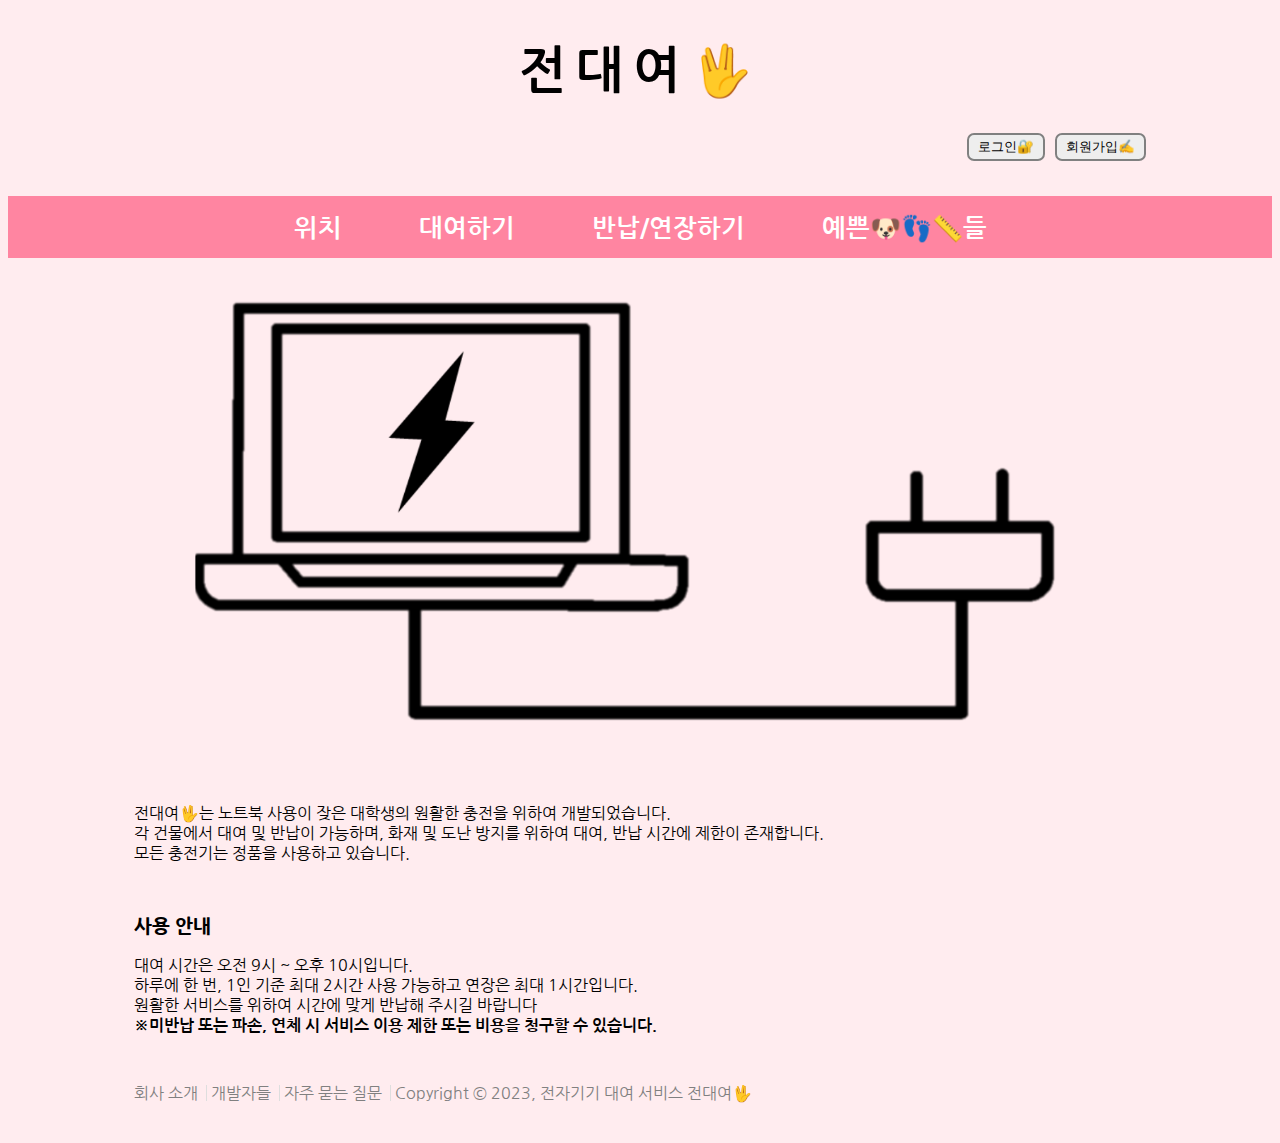
<file: index.html>
<!DOCTYPE html>
<html lang="ko">
  <head>
    <meta charset="UTF-8" />
    <meta http-equiv="X-UA-Compatible" content="IE=edge" />
    <meta name="viewport" content="width=device-width, initial-scale=1.0" />
    <title>전대여🖖</title>

    <link
      rel="stylesheet"
      href="https://cdn.jsdelivr.net/npm/bootstrap@4.5.3/dist/css/bootstrap.min.css"
      integrity="sha384-TX8t27EcRE3e/ihU7zmQxVncDAy5uIKz4rEkgIXeMed4M0jlfIDPvg6uqKI2xXr2"
      crossorigin="anonymous"
    />
    <link rel="stylesheet" href="style.css" />
    <link rel="preconnect" href="https://fonts.googleapis.com" />
    <link rel="preconnect" href="https://fonts.gstatic.com" crossorigin />
    <link
      href="https://fonts.googleapis.com/css2?family=Nanum+Gothic&display=swap"
      rel="stylesheet"
    />
  </head>

  <body>
    <div class="container">
      <h1 class="mt-4 yo"><a href="index.html">전대여🖖</a></h1>
      <nav class="headline">
        <button>
          <a href="login.html" target="_blank">로그인🔐</a>
        </button>
        <button>
          <a href="signup.html" target="_blank">회원가입✍️</a>
        </button>
      </nav>
    </div>

    <nav class="header">
      <ul>
        <li class="nav_bar"><a href="location.html">위치</a></li>
        <li class="nav_bar"><a href="rent.html">대여하기</a></li>
        <li class="nav_bar"><a href="return.html">반납/연장하기</a></li>
        <li class="nav_bar"><a href="maker.html">예쁜🐶👣📏들</a></li>
      </ul>
    </nav>

    <section class="mainimg">
      <img src="main.png" alt="노트북" style="height: 450px" />
    </section>

    <section>
      <div class="container">
        <p>
          전대여🖖는 노트북 사용이 잦은 대학생의 원활한 충전을 위하여
          개발되었습니다.<br />각 건물에서 대여 및 반납이 가능하며, 화재 및 도난
          방지를 위하여 대여, 반납 시간에 제한이 존재합니다.<br />모든 충전기는
          정품을 사용하고 있습니다.
        </p>
      </div>
    </section>

    <section>
      `
      <div class="container">
        <h3><b>사용 안내</b><br /></h3>
        <p>
          대여 시간은 오전 9시 ~ 오후 10시입니다.<br />하루에 한 번, 1인 기준
          최대 2시간 사용 가능하고 연장은 최대 1시간입니다.<br />
          원활한 서비스를 위하여 시간에 맞게 반납해 주시길 바랍니다<br />

          <b
            >※미반납 또는 파손, 연체 시 서비스 이용 제한 또는 비용을 청구할 수
            있습니다.</b
          >
        </p>
      </div>
    </section>

    <footer class="container mt-4">
      <ul>
        <li>
          <a href="https://www.joongbu.ac.kr/index.es?sid=a1">회사 소개</a>
        </li>
        <li>
          <a href="maker.html">개발자들</a>
        </li>
        <li><a href="chatbot 주소" alt="챗봇 주소"> 자주 묻는 질문 </a></li>
        <li><p>Copyright &copy; 2023, 전자기기 대여 서비스 전대여🖖</p></li>
      </ul>
    </footer>
  </body>
</html>
</file>
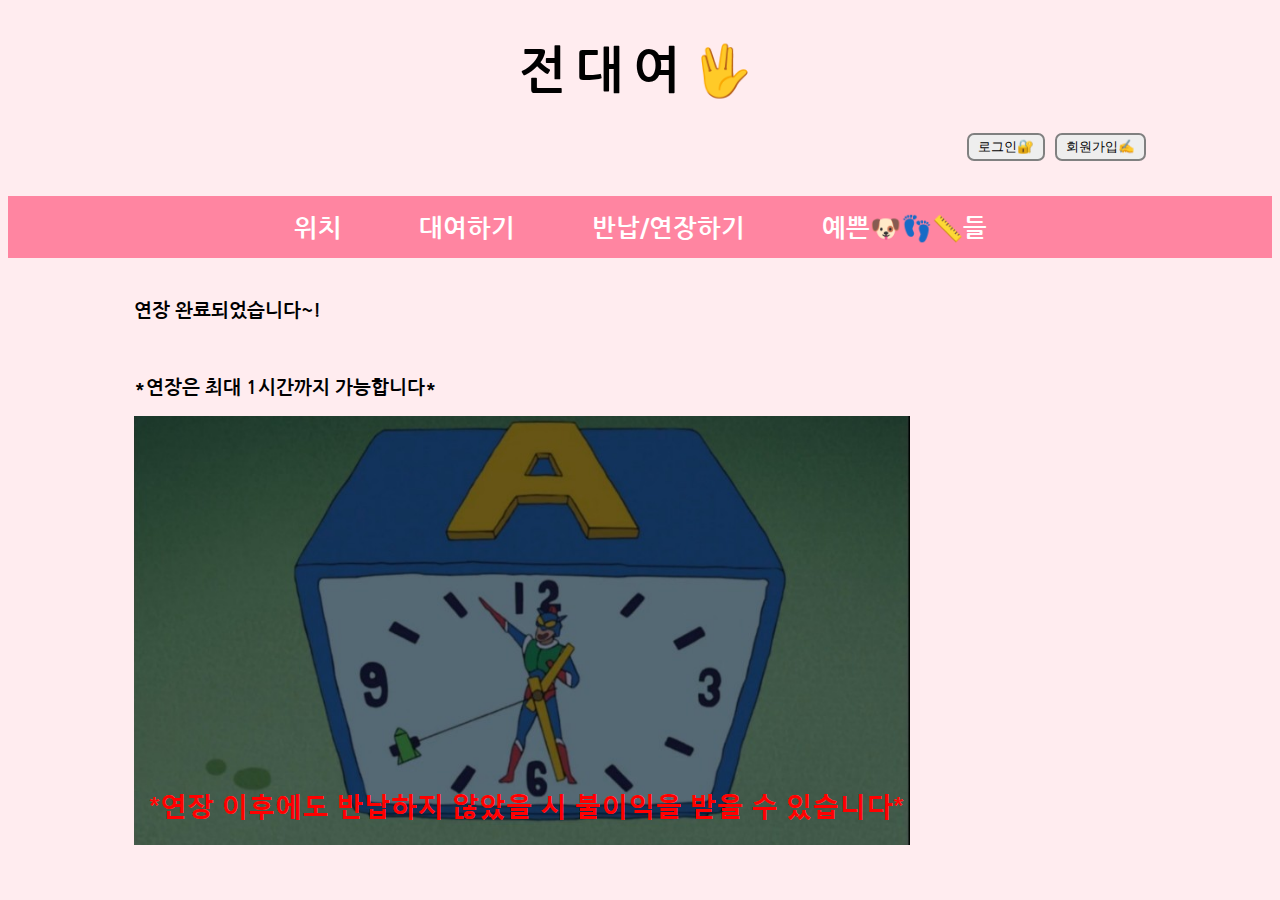
<file: extend.html>
<!DOCTYPE html>
<html lang="ko">
  <head>
    <meta charset="utf-8" />
    <meta
      name="viewport"
      content="width=device-width, initial-scale=1, shrink-to-fit=no"
    />
    <meta name="description" content="" />
    <meta
      name="author"
      content="Mark Otto, Jacob Thornton, and Bootstrap contributors"
    />
    <meta name="generator" content="Jekyll v4.1.1" />
    <title>전대여🖖연장하기</title>
    <link
      rel="stylesheet"
      href="https://cdn.jsdelivr.net/npm/bootstrap@4.5.3/dist/css/bootstrap.min.css"
      integrity="sha384-TX8t27EcRE3e/ihU7zmQxVncDAy5uIKz4rEkgIXeMed4M0jlfIDPvg6uqKI2xXr2"
      crossorigin="anonymous"
    />
    <link rel="stylesheet" href="style.css" />
    <link rel="preconnect" href="https://fonts.googleapis.com" />
    <link rel="preconnect" href="https://fonts.gstatic.com" crossorigin />
    <link
      href="https://fonts.googleapis.com/css2?family=Nanum+Gothic&display=swap"
      rel="stylesheet"
    />

    <style>
      .bd-placeholder-img {
        font-size: 1.125rem;
        text-anchor: middle;
        -webkit-user-select: none;
        -moz-user-select: none;
        -ms-user-select: none;
        user-select: none;
      }

      @media (min-width: 768px) {
        .bd-placeholder-img-lg {
          font-size: 3.5rem;
        }
      }
    </style>
  </head>

  <body>
    <div class="container">
      <h1 class="mt-4 yo"><a href="index.html">전대여🖖</a></h1>
      <nav class="headline">
        <button>
          <a href="login.html" target="_blank">로그인🔐</a>
        </button>
        <button>
          <a href="signup.html" target="_blank">회원가입✍️</a>
        </button>
      </nav>
    </div>

    <nav class="header">
      <ul>
        <li class="nav_bar"><a href="location.html">위치</a></li>
        <li class="nav_bar"><a href="rent.html">대여하기</a></li>
        <li class="nav_bar"><a href="return.html">반납/연장하기</a></li>
        <li class="nav_bar"><a href="maker.html">예쁜🐶👣📏들</a></li>
      </ul>
    </nav>

    <div class="container mt-5 text-center">
      <h3 class="cover-heading">연장 완료되었습니다~!</h3>
      <br />
      <h3 class="cover-heading">*연장은 최대 1시간까지 가능합니다*</h3>

      <img class="m-5 p-2 w-50 h-25" src="extend.png" alt="짱구시계" />
    </div>
  </body>
</html>
</file>
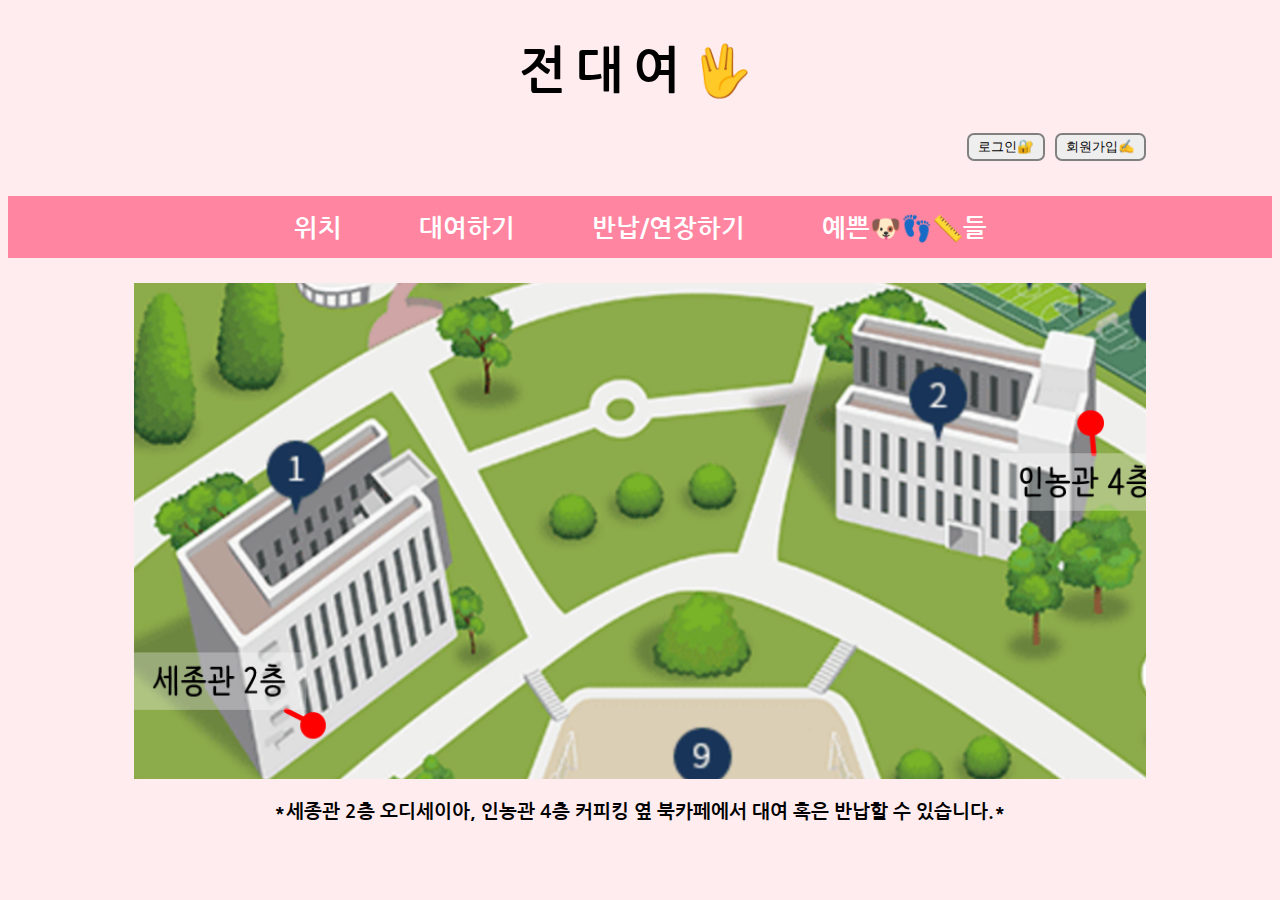
<file: location.html>
<!DOCTYPE html>
<html lang="en">
  <head>
    <meta charset="UTF-8" />
    <meta http-equiv="X-UA-Compatible" content="IE=edge" />
    <meta name="viewport" content="width=device-width, initial-scale=1.0" />
    <title>전대여🖖대여 위치 안내</title>

    <link
      rel="stylesheet"
      href="https://cdn.jsdelivr.net/npm/bootstrap@4.5.3/dist/css/bootstrap.min.css"
      integrity="sha384-TX8t27EcRE3e/ihU7zmQxVncDAy5uIKz4rEkgIXeMed4M0jlfIDPvg6uqKI2xXr2"
      crossorigin="anonymous"
    />
    <link rel="stylesheet" href="style.css" />
    <link rel="preconnect" href="https://fonts.googleapis.com" />
    <link rel="preconnect" href="https://fonts.gstatic.com" crossorigin />
    <link
      href="https://fonts.googleapis.com/css2?family=Nanum+Gothic&display=swap"
      rel="stylesheet"
    />
  </head>

  <body>
    <div class="container">
      <h1 class="mt-4 yo"><a href="index.html">전대여🖖</a></h1>
      <nav class="headline">
        <button>
          <a href="login.html" target="_blank">로그인🔐</a>
        </button>
        <button>
          <a href="signup.html" target="_blank">회원가입✍️</a>
        </button>
      </nav>
    </div>

    <nav class="header">
      <ul>
        <li class="nav_bar"><a href="location.html">위치</a></li>
        <li class="nav_bar"><a href="rent.html">대여하기</a></li>
        <li class="nav_bar"><a href="return.html">반납/연장하기</a></li>
        <li class="nav_bar"><a href="maker.html">예쁜🐶👣📏들</a></li>
      </ul>
    </nav>

    <div class="container">
      <img src="location.png" alt="지도" class="m-5 p-2" />

      <p class="m-3 mt-1 p-2 se">
        *세종관 2층 오디세이아, 인농관 4층 커피킹 옆 북카페에서 대여 혹은 반납할
        수 있습니다.*
      </p>
    </div>
  </body>
</html>
</file>
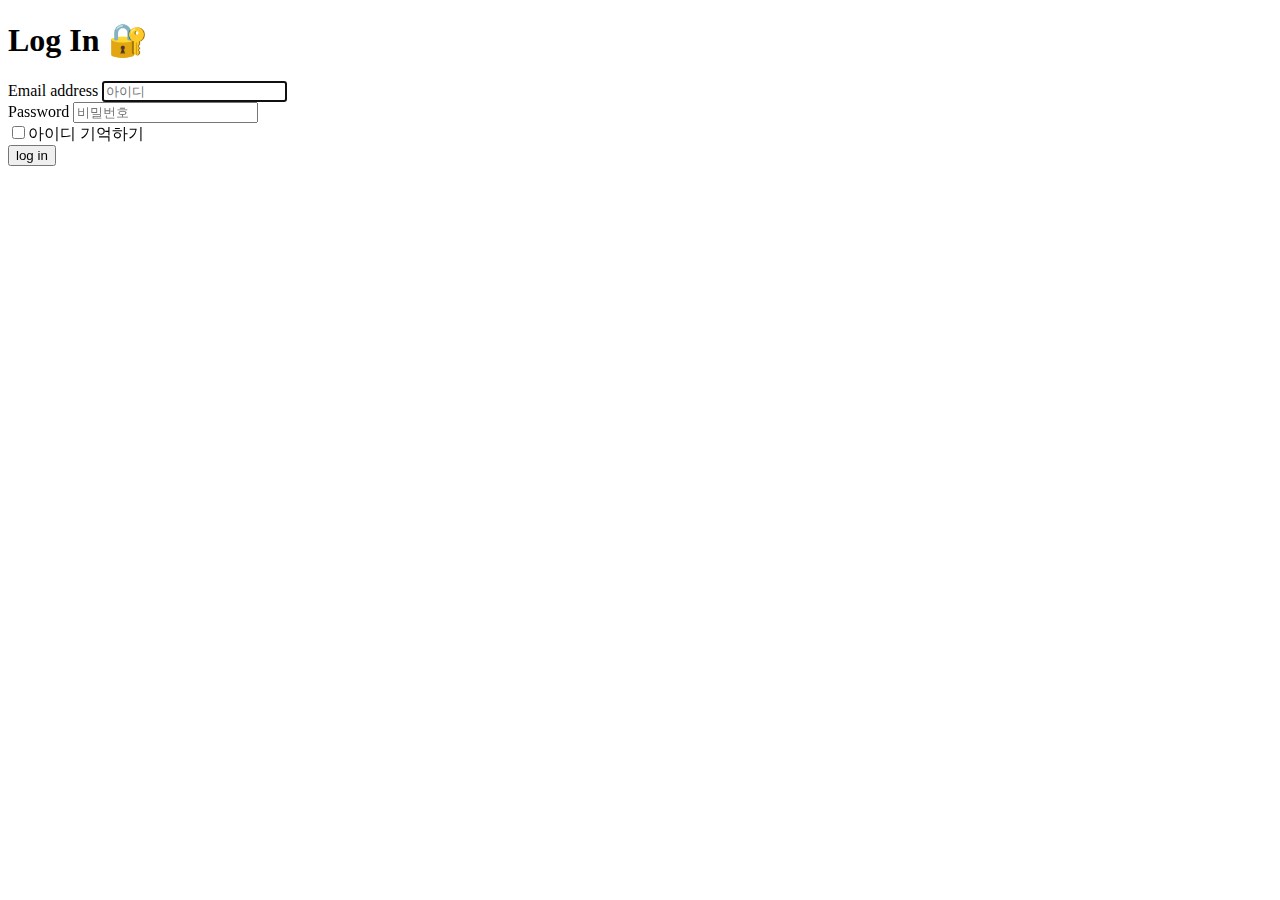
<file: login.html>
<!DOCTYPE html>
<html lang="en">
  <head>
    <meta charset="UTF-8" />
    <meta http-equiv="X-UA-Compatible" content="IE=edge" />
    <meta name="viewport" content="width=device-width, initial-scale=1.0" />
    <title>Log In🔐</title>
    <link
      rel="stylesheet"
      href="https://cdn.jsdelivr.net/npm/bootstrap@4.5.3/dist/css/bootstrap.min.css"
      integrity="sha384-TX8t27EcRE3e/ihU7zmQxVncDAy5uIKz4rEkgIXeMed4M0jlfIDPvg6uqKI2xXr2"
      crossorigin="anonymous"
    />
  </head>

  <style>
    .bd-placeholder-img {
      font-size: 1.125rem;
      text-anchor: middle;
      -webkit-user-select: none;
      -moz-user-select: none;
      -ms-user-select: none;
      user-select: none;
    }

    @media (min-width: 768px) {
      .bd-placeholder-img-lg {
        font-size: 3.5rem;
      }
    }
  </style>

  <body class="text-center p-50 m-15">
    <div class="container text-center">
      <form class="form-signin mt-5">
        <h1 class="h3 mb-3 font-weight-normal">Log In 🔐</h1>
        <label for="inputEmail" class="sr-only">Email address</label>
        <input
          type="email"
          id="inputEmail"
          class="form-control"
          placeholder="아이디"
          required
          autofocus
        /><br />
        <label for="inputPassword" class="sr-only">Password</label>
        <input
          type="password"
          id="inputPassword"
          class="form-control"
          placeholder="비밀번호"
          required
        />
        <div class="checkbox mb-3">
          <label class="float-left">
            <input type="checkbox" value="remember-me" />아이디 기억하기
          </label>
        </div>
        <button class="btn btn-lg btn-primary btn-block" type="submit">
          log in
        </button>
      </form>
    </div>
  </body>
</html>
</file>
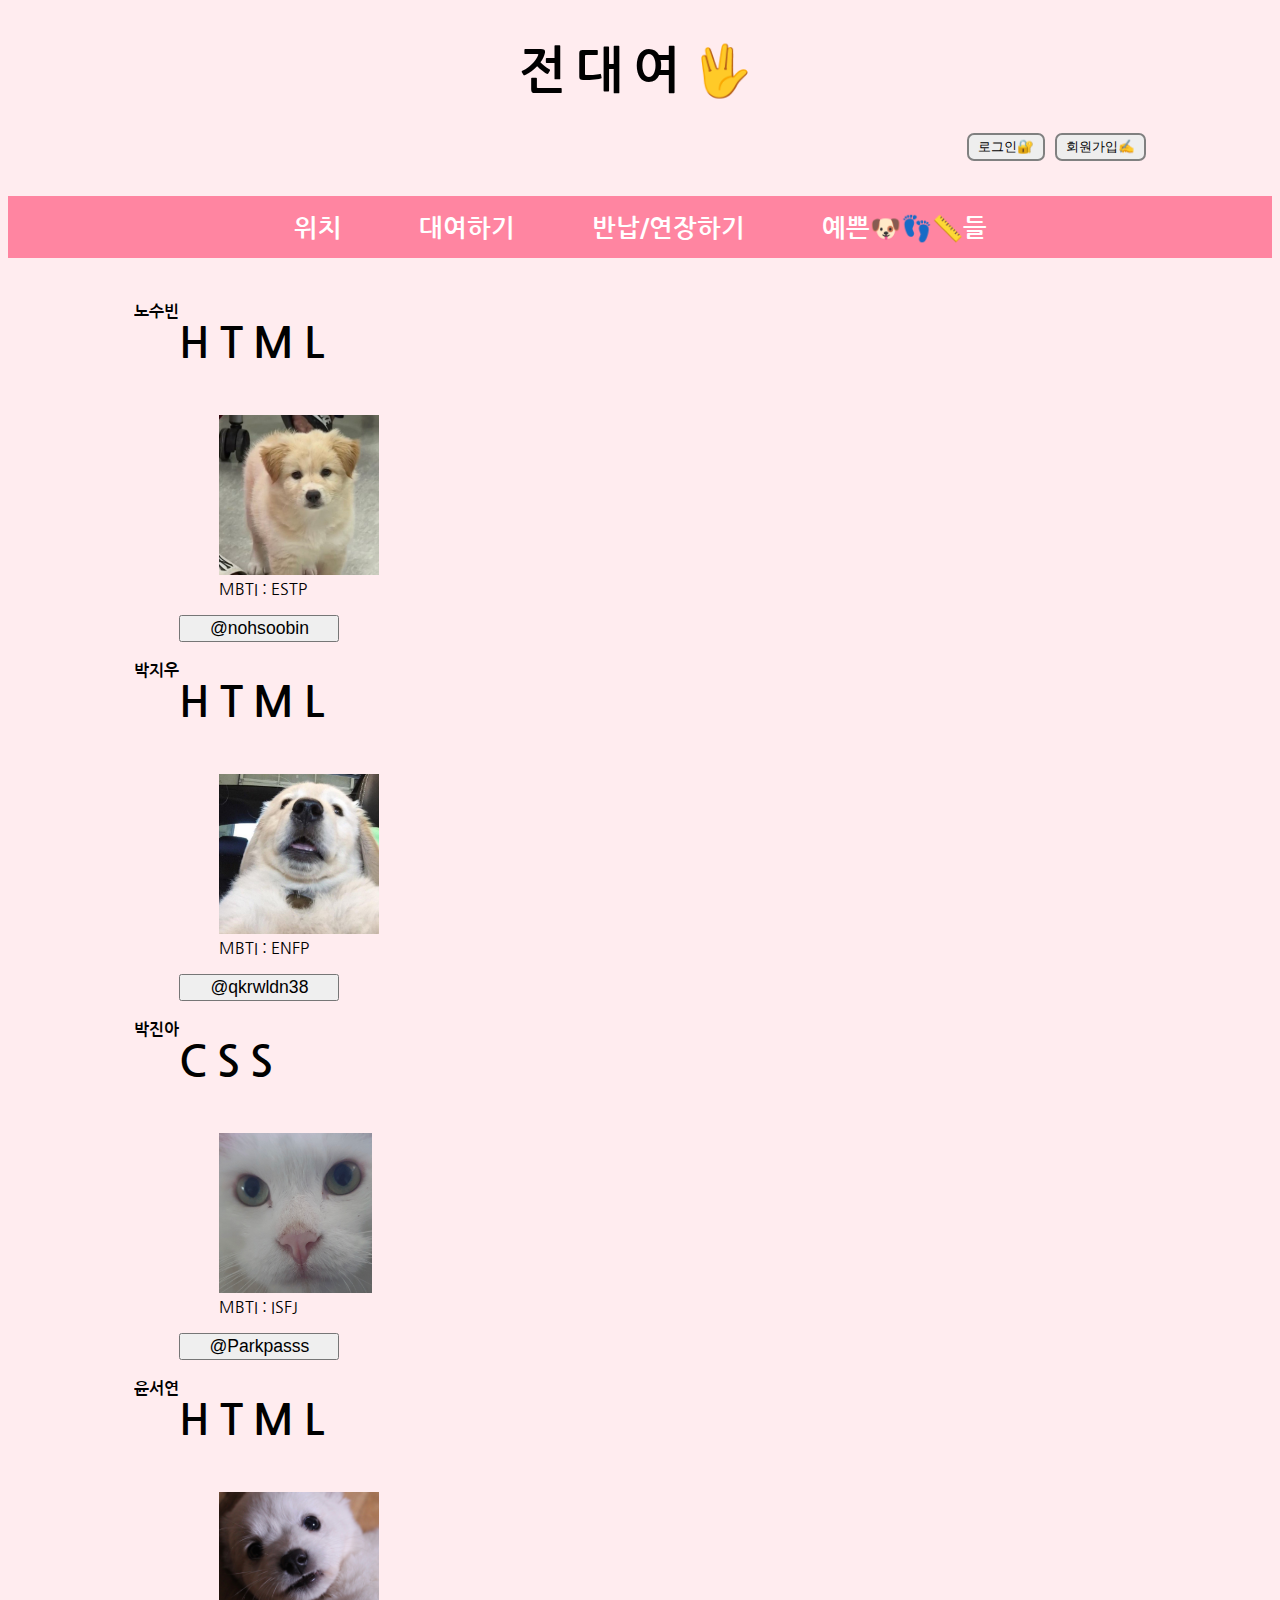
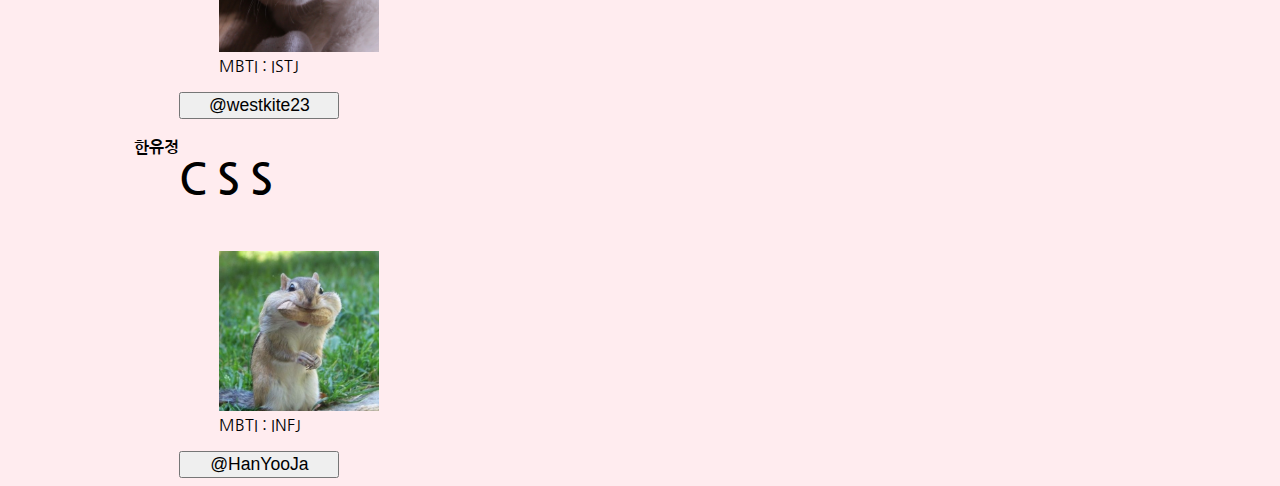
<file: maker.html>
<!DOCTYPE html>
<html lang="ko">
  <head>
    <meta charset="UTF-8" />
    <meta http-equiv="X-UA-Compatible" content="IE=edge" />
    <meta name="viewport" content="width=device-width, initial-scale=1.0" />
    <title>전대여🖖개발자들</title>
    <link
      rel="stylesheet"
      href="https://cdn.jsdelivr.net/npm/bootstrap@4.5.3/dist/css/bootstrap.min.css"
      integrity="sha384-TX8t27EcRE3e/ihU7zmQxVncDAy5uIKz4rEkgIXeMed4M0jlfIDPvg6uqKI2xXr2"
      crossorigin="anonymous"
    />
    <link rel="stylesheet" href="style.css" />
    <link rel="preconnect" href="https://fonts.googleapis.com" />
    <link rel="preconnect" href="https://fonts.gstatic.com" crossorigin />
    <link
      href="https://fonts.googleapis.com/css2?family=Nanum+Gothic&display=swap"
      rel="stylesheet"
    />
    <style>
      html {
        font-size: 14px;
      }

      @media (min-width: 768px) {
        html {
          font-size: 16px;
        }
      }

      .pricing-header {
        max-width: 700px;
      }

      .card-deck .card {
        display: flex;
      }

      .bd-placeholder-img {
        font-size: 1.125rem;
        text-anchor: middle;
        -webkit-user-select: none;
        -moz-user-select: none;
        -ms-user-select: none;
        user-select: none;
      }

      @media (min-width: 768px) {
        .bd-placeholder-img-lg {
          font-size: 3.5rem;
        }
      }
    </style>
  </head>

  <body>
    <div class="container">
      <h1 class="mt-4 yo"><a href="index.html">전대여🖖</a></h1>
      <nav class="headline">
        <button>
          <a href="login.html" target="_blank">로그인🔐</a>
        </button>
        <button>
          <a href="signup.html" target="_blank">회원가입✍️</a>
        </button>
      </nav>
    </div>

    <nav class="header">
      <ul>
        <li class="nav_bar"><a href="location.html">위치</a></li>
        <li class="nav_bar"><a href="rent.html">대여하기</a></li>
        <li class="nav_bar"><a href="return.html">반납/연장하기</a></li>
        <li class="nav_bar"><a href="maker.html">예쁜🐶👣📏들</a></li>
      </ul>
    </nav>

    <div id="wrap1" class="container mt-4">
      <div class="card-deck mb-3 text-center">
        <div class="card mb-4 shadow-sm card border-danger">
          <div class="card-header">
            <h4 class="my-0 font-weight-normal">노수빈</h4>
          </div>
          <div class="card-body">
            <h1 class="card-title pricing-card-title">
              <small class="text-muted">HTML</small>
            </h1>
            <ul class="list-unstyled mt-3 mb-4">
              <img src="soobin.jpg" class="profile" />
              <li>MBTI : ESTP</li>
            </ul>
            <button
              type="button"
              class="btn btn-lg btn-block btn-outline-primary btn-m"
              onclick="location.href = 'https://soojeans-demo.netlify.app/'"
            >
              @nohsoobin
            </button>
          </div>
        </div>
        <div class="card mb-4 shadow-sm card border-danger">
          <div class="card-header">
            <h4 class="my-0 font-weight-normal">박지우</h4>
          </div>
          <div class="card-body">
            <h1 class="card-title pricing-card-title">
              <small class="text-muted">HTML</small>
            </h1>
            <ul class="list-unstyled mt-3 mb-4">
              <img src="jiu.jpg" alt="" class="profile" />
              <li>MBTI : ENFP</li>
            </ul>
            <button
              type="button"
              class="btn btn-lg btn-block btn-outline-primary btn-m"
              onclick="location.href = 'https://my-hhomepage.netlify.app'"
            >
              @qkrwldn38
            </button>
          </div>
        </div>
        <div class="card mb-4 shadow-sm card border-danger">
          <div class="card-header">
            <h4 class="my-0 font-weight-normal">박진아</h4>
          </div>
          <div class="card-body">
            <h1 class="card-title pricing-card-title">
              <small class="text-muted">CSS</small>
            </h1>
            <ul class="list-unstyled mt-3 mb-4">
              <img src="jina.jpg" alt="" class="profile" />
              <li>MBTI : ISFJ</li>
            </ul>
            <button
              type="button"
              class="btn btn-lg btn-block btn-outline-primary btn-m"
              onclick="location.href = 'https://parkpasss.github.io/mid-blog/'"
            >
              @Parkpasss
            </button>
          </div>
        </div>
        <div class="card mb-4 shadow-sm card border-danger">
          <div class="card-header">
            <h4 class="my-0 font-weight-normal">윤서연</h4>
          </div>
          <div class="card-body">
            <h1 class="card-title pricing-card-title">
              <small class="text-muted">HTML</small>
            </h1>
            <ul class="list-unstyled mt-3 mb-4">
              <img src="seoyeon.jpg" alt="" class="profile" />
              <li>MBTI : ISTJ</li>
            </ul>
            <button
              type="button"
              class="btn btn-lg btn-block btn-outline-primary btn-m"
              onclick="location.href = 'https://westkite23-test.netlify.app/index.html'"
            >
              @westkite23
            </button>
          </div>
        </div>
        <div class="card mb-4 shadow-sm card border-danger">
          <div class="card-header">
            <h4 class="my-0 font-weight-normal">한유정</h4>
          </div>
          <div class="card-body">
            <h1 class="card-title pricing-card-title">
              <small class="text-muted">CSS</small>
            </h1>
            <ul class="list-unstyled mt-3 mb-4">
              <img src="yoojeong.jpg" class="profile" />
              <li>MBTI : INFJ</li>
            </ul>
            <button
              type="button"
              class="btn btn-lg btn-block btn-outline-primary btn-m"
              onclick="location.href = 'https://chic-douhua-4ddd21.netlify.app/' "
            >
              @HanYooJa
            </button>
          </div>
        </div>
      </div>
    </div>
  </body>
</html>
</file>
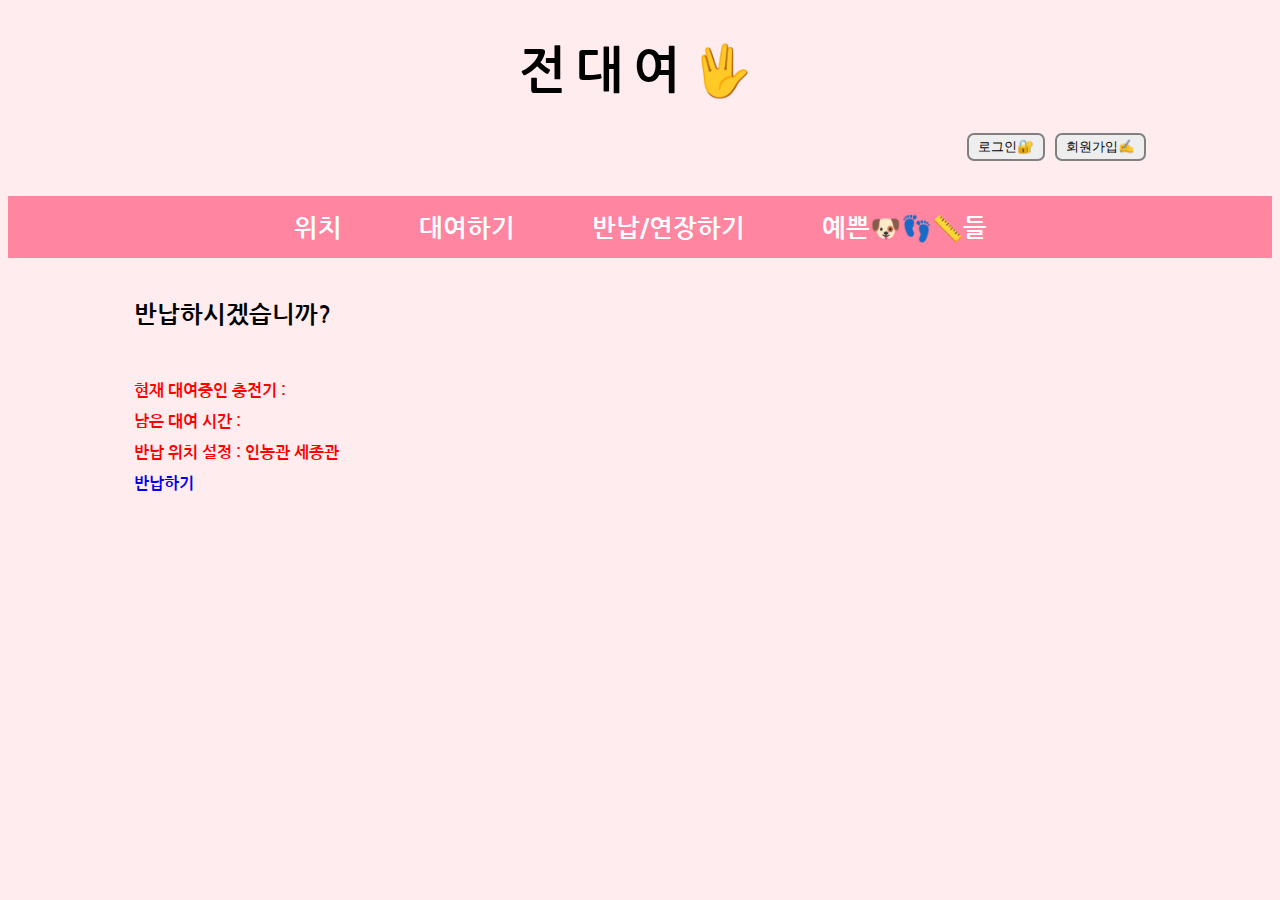
<file: realretrun.html>
<!DOCTYPE html>
<html lang="ko">
  <head>
    <meta charset="utf-8" />
    <meta
      name="viewport"
      content="width=device-width, initial-scale=1, shrink-to-fit=no"
    />
    <meta name="description" content="" />
    <meta
      name="author"
      content="Mark Otto, Jacob Thornton, and Bootstrap contributors"
    />
    <meta name="generator" content="Jekyll v4.1.1" />
    <title>전대여🖖반납하러 가기</title>
    <link
      rel="stylesheet"
      href="https://cdn.jsdelivr.net/npm/bootstrap@4.5.3/dist/css/bootstrap.min.css"
      integrity="sha384-TX8t27EcRE3e/ihU7zmQxVncDAy5uIKz4rEkgIXeMed4M0jlfIDPvg6uqKI2xXr2"
      crossorigin="anonymous"
    />
    <link rel="stylesheet" href="style.css" />
    <link rel="preconnect" href="https://fonts.googleapis.com" />
    <link rel="preconnect" href="https://fonts.gstatic.com" crossorigin />
    <link
      href="https://fonts.googleapis.com/css2?family=Nanum+Gothic&display=swap"
      rel="stylesheet"
    />

    <style>
      .bd-placeholder-img {
        font-size: 1.125rem;
        text-anchor: middle;
        -webkit-user-select: none;
        -moz-user-select: none;
        -ms-user-select: none;
        user-select: none;
      }

      @media (min-width: 768px) {
        .bd-placeholder-img-lg {
          font-size: 3.5rem;
        }
      }
    </style>
  </head>

  <body>
    <div class="container">
      <h1 class="mt-4 yo"><a href="index.html">전대여🖖</a></h1>
      <nav class="headline">
        <button>
          <a href="login.html" target="_blank">로그인🔐</a>
        </button>
        <button>
          <a href="signup.html" target="_blank">회원가입✍️</a>
        </button>
      </nav>
    </div>

    <nav class="header">
      <ul>
        <li class="nav_bar"><a href="location.html">위치</a></li>
        <li class="nav_bar"><a href="rent.html">대여하기</a></li>
        <li class="nav_bar"><a href="return.html">반납/연장하기</a></li>
        <li class="nav_bar"><a href="maker.html">예쁜🐶👣📏들</a></li>
      </ul>
    </nav>

    <div class="container mt-5 text-center">
      <main role="main" class="inner-cover">
        <h2 class="cover-heading">반납하시겠습니까?</h2>
        <br />
        <p class="lead">현재 대여중인 충전기 :</p>
        <p class="lead">남은 대여 시간 :</p>
        <p class="lead">반납 위치 설정 : 인농관 세종관</p>
        <p class="lead">
          <a href="#" class="btn btn-lg btn-secondary">반납하기</a>
        </p>
      </main>
    </div>
  </body>
</html>
</file>
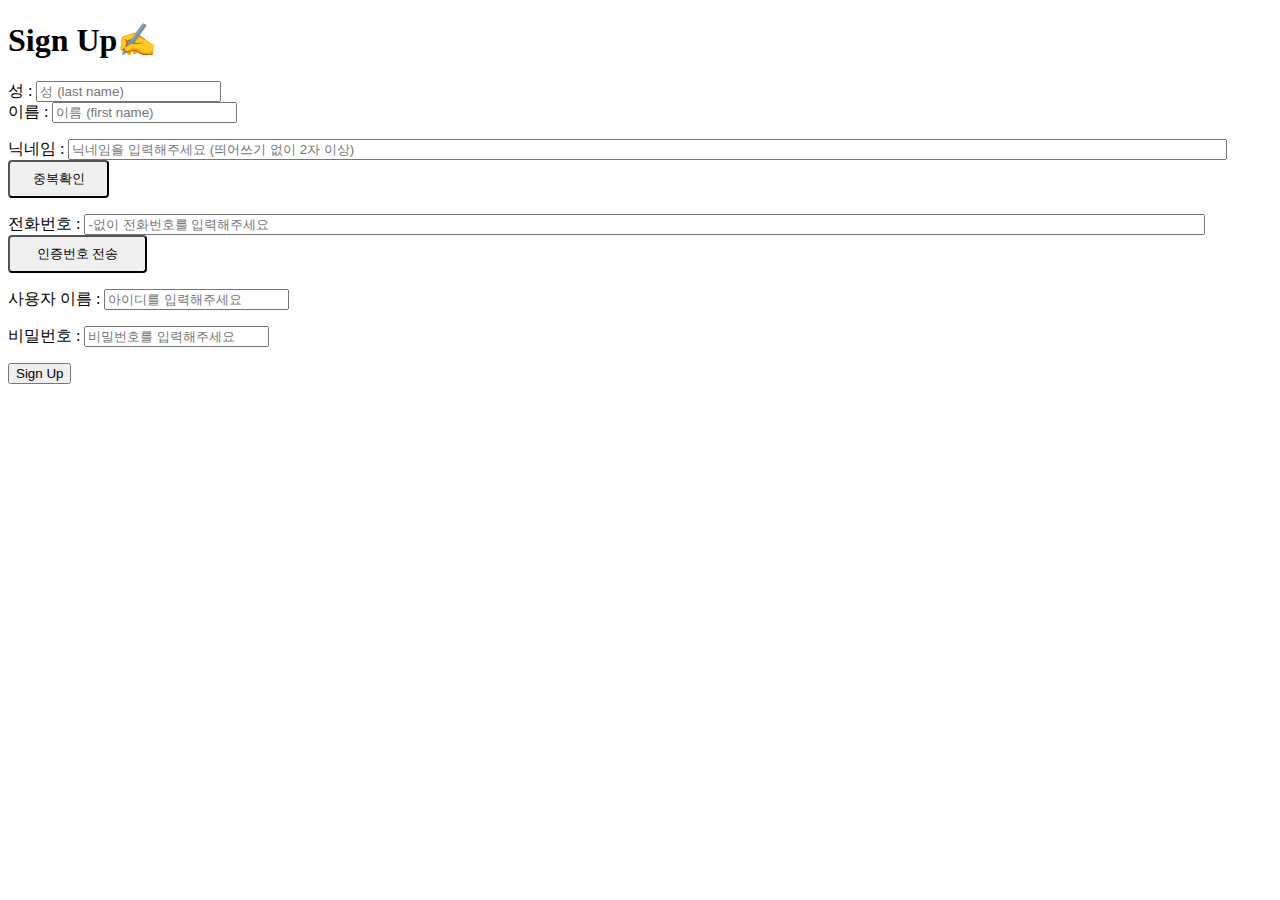
<file: signup.html>
<!DOCTYPE html>
<html lang="en">
  <head>
    <meta charset="UTF-8" />
    <meta http-equiv="X-UA-Compatible" content="IE=edge" />
    <meta name="viewport" content="width=device-width, initial-scale=1.0" />
    <title>Sign Up✍️</title>
    <link
      rel="stylesheet"
      href="https://cdn.jsdelivr.net/npm/bootstrap@4.5.3/dist/css/bootstrap.min.css"
      integrity="sha384-TX8t27EcRE3e/ihU7zmQxVncDAy5uIKz4rEkgIXeMed4M0jlfIDPvg6uqKI2xXr2"
      crossorigin="anonymous"
    />
    <style>
      .bd-placeholder-img {
        font-size: 1.125rem;
        text-anchor: middle;
        -webkit-user-select: none;
        -moz-user-select: none;
        -ms-user-select: none;
        user-select: none;
      }

      @media (min-width: 768px) {
        .bd-placeholder-img-lg {
          font-size: 3.5rem;
        }

        .nickname {
          width: 85%;
          margin-right: 1%;
          display: inline-block;
        }

        .num {
          width: 82%;
          margin-right: 1%;
          display: inline-block;
        }

        .already {
          width: 14%;
          height: 38px;
          border-radius: 4px;
        }

        .pass {
          width: 17%;
          height: 38px;
          border-radius: 4px;
        }
      }

      @media (min-width: 1200px) {
        .nickname {
          width: 91%;
          margin-right: 1%;
          display: inline-block;
        }

        .num {
          width: 88%;
          margin-right: 1%;
          display: inline-block;
        }

        .already {
          width: 8%;
          height: 38px;
          border-radius: 4px;
        }

        .pass {
          width: 11%;
          height: 38px;
          border-radius: 4px;
        }
      }
    </style>
  </head>

  <body class="text-center p-50 m-15">
    <div class="container text-center">
      <form class="form-signin">
        <h1 class="h3 mt-5 font-weight-normal">Sign Up✍️</h1>
        <div class="mt-5">
          <p>
            <label for="lastname" class="sr-only">성 : </label>
            <input
              type="text"
              placeholder="성 (last name)"
              class="form-control"
              required
            />
            <br />
            <label for="firstname" class="sr-only">이름 : </label>
            <input
              type="text"
              placeholder="이름 (first name)"
              class="form-control"
              required
            />
          </p>

          <p>
            <label for="nickname" class="sr-only">닉네임 : </label>
            <input
              type="text"
              placeholder="닉네임을 입력해주세요 (띄어쓰기 없이 2자 이상)"
              class="form-control nickname"
              required
            />
            <button class="float-right already">중복확인</button>
          </p>
          <p>
            <label for="call" class="sr-only">전화번호 : </label>
            <input
              type="num"
              placeholder="-없이 전화번호를 입력해주세요"
              class="form-control num"
              required
            />
            <button class="float-right pass">인증번호 전송</button>
          </p>
          <p>
            <label for="id" class="sr-only">사용자 이름 : </label>
            <input
              type="text"
              placeholder="아이디를 입력해주세요"
              class="form-control"
              required
            />
          </p>
          <p>
            <label for="passwd" class="sr-only">비밀번호 : </label>
            <input
              type="password"
              placeholder="비밀번호를 입력해주세요"
              class="form-control"
              required
            />
          </p>

          <button class="btn btn-lg btn-primary btn-block" type="submit">
            Sign Up
          </button>
        </div>
      </form>
    </div>
  </body>
</html>
</file>
<file: style.css>
h1 {
    color: black;
    text-align: center;
    font-weight: bolder;
    font-size: 50px;
    letter-spacing: 10px;
  }
  
  .container {
    width: 80%;
    margin: auto;
    overflow: hidden;
  }
  
  .container h1 {
    text-align: center;
  }
  
  .nav ul {
    list-style: none;
  }
  
  .nav li {
    float: left;
    padding: 40px;
    margin-left: 60px;
    margin-top: 0;
    word-spacing: 120px;
  }
  
  footer {
    display: flex;
  }
  
  a {
    text-decoration: none;
  }
  
  img {
    margin: auto;
  }
  
  .mainimg {
    text-align: center;
  }
  
  h1 a {
    color: black;
  }
  
  header {
    color: #ff85a1ff;
    padding: 10px 0px;
    text-align: center;
  }
  
  .header a {
    color: white;
    font-size: large;
    font-weight: bold;
  }
  
  .header .container {
    text-align: center;
  }
  
  .container ul {
    list-style-type: none;
  }
  
  .header .container a {
    color: white;
    display: inline-block;
    font-size: 28px;
  }
  
  .header {
    background-color: #ff85a1ff;
  }
  
  .header li {
    display: inline-block;
  }
  
  .headline button {
    border-radius: 7px;
    border: gray 2px solid;
    background-color: #eeeeee;
    padding: 3px 9px;
    display: inline-block;
  }
  
  .headline button:hover {
    background-color: #cdcdcd;
  }
  
  body {
    background-color: #ffecefff;
  }
  
  .lead {
    color: red;
    font-weight: bolder;
  }
  
  a:hover {
    text-decoration: none;
  }
  
  .headline {
    margin-bottom: 10px;
  }
  
  .headline a {
    color: black;
  }
  
  .headline a:hover {
    font-weight: bold;
  }
  
  .mainimg {
    margin: 20px 0px 50px 0px;
  }
  
  h1 {
    display: inline-block;
  }
  
  .yo {
    display: flex;
    align-items: center;
    justify-content: center;
  }
  
  .nav_bar a,
  .header ul {
    vertical-align: middle;
    padding: 15px 35px;
    text-align: center;
    font-size: 25px;
  }
  
  footer li {
    display: inline-block;
    color: grey;
  }
  
  footer a {
    border-right: 1px rgb(222, 222, 222) solid;
    padding-right: 8px;
    padding-left: 8px;
    color: grey;
  }
  
  footer a:first-child {
    padding-left: 0px;
  }
  
  footer ul {
    padding-left: 0px;
  }
  
  .headline {
    display: flex;
    justify-content: flex-end;
    gap: 10px;
    margin-top: 10px;
  }
  
  .btn_r {
    width: 270px;
    height: 80px;
    background-color: #ffffff;
    border-radius: 20px;
    border: 1px solid pink;
  }
  
  a .btn_r {
    color: black;
    font-size: large;
  }
  
  .btn_r:hover {
    background-color: #f3f3f3;
    font-weight: bold;
  }
  
  .card-body_r {
    height: 300px;
    margin-top: 30px;
  }
  
  .card-body_r img {
    height: 100px;
  }
  
  .btn_re {
    width: 180px;
  }
  
  .yo a:hover {
    color: rgb(75, 75, 75);
  }
  
  .nav_bar a:hover {
    color: #1b5215;
  }
  
  .profile {
    height: 160px;
  }
  
  .card .btn-m {
    width: 160px;
    font-size: 110%;
  }
  
  footer a:hover {
    color: black;
  }
  
  .se {
    font-weight: bold;
    text-align: center;
    font-size: larger;
  }
  
  body {
    font-family: 'Nanum Gothic', sans-serif;
  }
</file>
